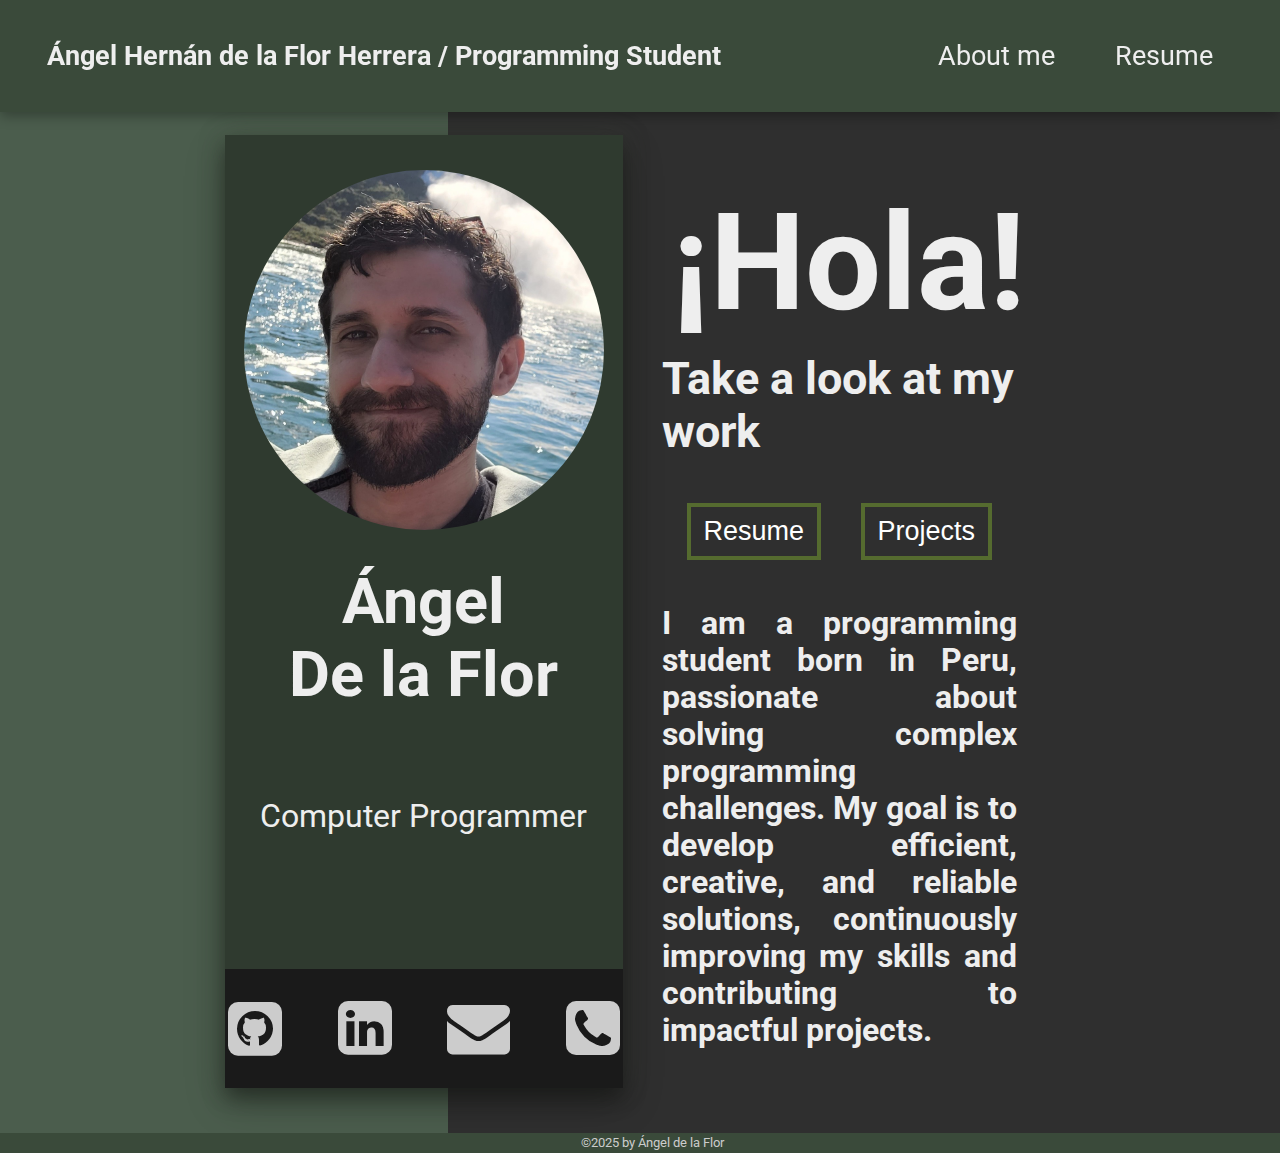
<file: index.html>
<!DOCTYPE html>
<html lang="en">
<head>
    <meta charset="UTF-8">
    <meta name="viewport" content="width=device-width, initial-scale=1.0">
    <title>Ángel Hernán de la Flor Herrera</title>
    <link rel="stylesheet" href="styles.css">
    <link rel="stylesheet" href="https://cdnjs.cloudflare.com/ajax/libs/font-awesome/4.7.0/css/font-awesome.min.css">
</head>
<body>

    <div class="navBar">
        <div class="leftNavContainer">
            <div id="headerName">
                <h1>Ángel Hernán de la Flor Herrera / Programming Student</h1>
            </div>
            <div id="list">
                <ul class="navLinksContainer">
                    <li><a href="index.html" >About me</a></li>
                    <li><a href="resume.html">Resume</a></li>
                    <!-- <li><a href="projects">Projects</a></li> -->
                    
                </ul>
            </div>
        </div>
        
         <div class="offScreenMenu">
            <ul>
                <li><a href="#">About me</a></li>
                <li><a href="#">Resume</a></li>
                <!-- <li><a href="#">Projects</a></li> -->
                
            </ul>
         </div>
        <div class="hamMenu">
        <span></span>
        <span></span>
        <span></span>
      </div>


    </div>

    <div id="mainContainer">
        <div id="contentWrap">

            <div id="leftColumn">
                <div id="profilePhoto">
                    <img src="Images/meh.jpg" />
                </div>

                <div id="profileName">
                    <p>Ángel</p>
                    <p>De la Flor</p>
                </div>

                <div id="careerTitle">
                    <p>Computer Programmer</p>
                </div>

                <div id="socialIcons">
                    <i class="fa fa-github-square" ></i>
                    <a href="https://linkedin.com/in/AngelDLF" target="_blank"><i class="fa fa-linkedin-square"  href="linkedin.com/in/AngelDLF"></i></a>
                    <a href="mailto:a_delaflorherrera@fanshaweonline.ca" target="_blank"><i class="fa fa-envelope"></i></a>
                    <a href="tel:+12265036988"><i class="fa fa-phone-square" ></i></a>
  <span class="sr-only">Call us</span>
</a>
                </div>
            </div>

            <div id="rightColumn">
                <div id="introSection">
                    <h1>¡Hola!</h1>
                    <h2>Take a look at my work</h2>
                    <div id="actionButtons">
                        <button>Resume</button>
                        <button>Projects</button>
                    </div>
                </div>

                <h3>
                    I am a programming student born in Peru, passionate about solving complex programming challenges.
                    My goal is to develop efficient, creative, and reliable solutions, continuously improving my skills and
                    contributing to impactful projects.
                </h3>
            </div>

        </div>
    </div>

    <footer>
        <div id="copyright">
            <p>©2025 by Ángel de la Flor</p>
        </div>
    </footer>

    <script src="functions.js"></script>
</body>
</html>
</file>
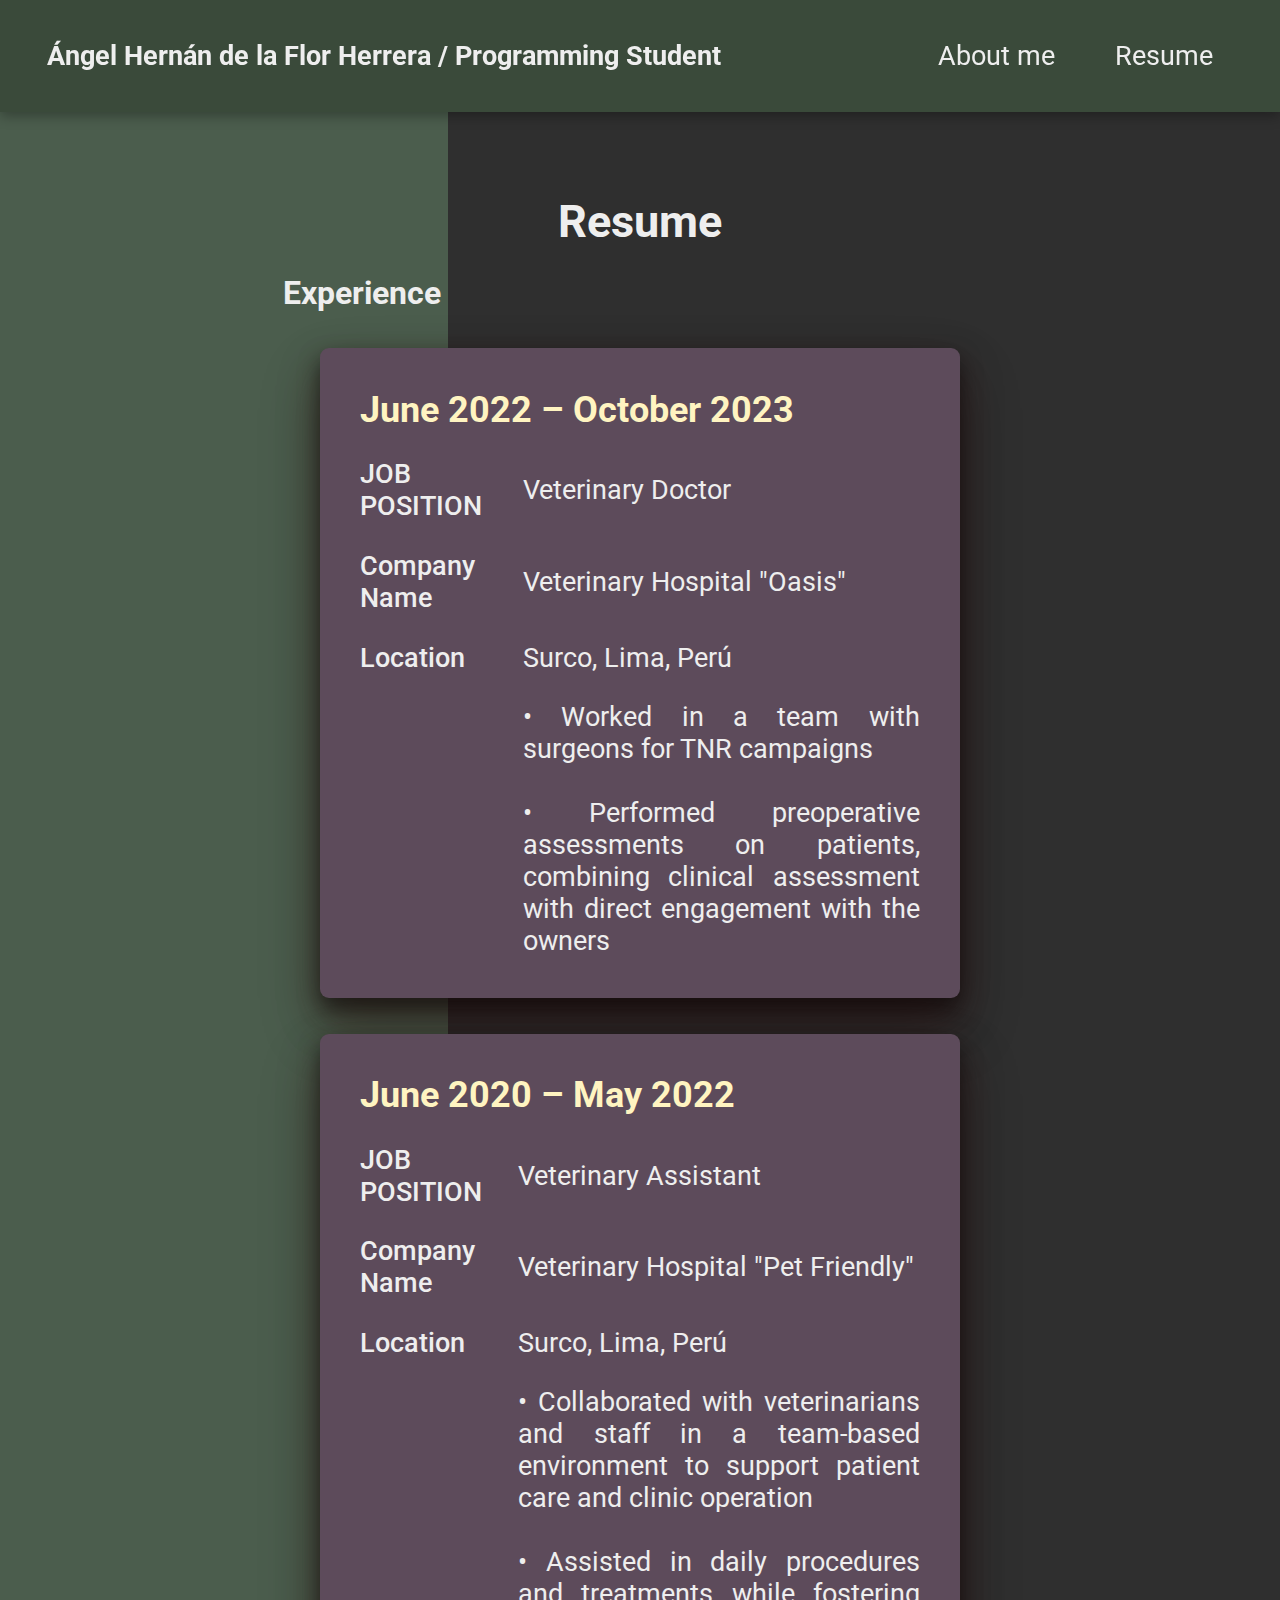
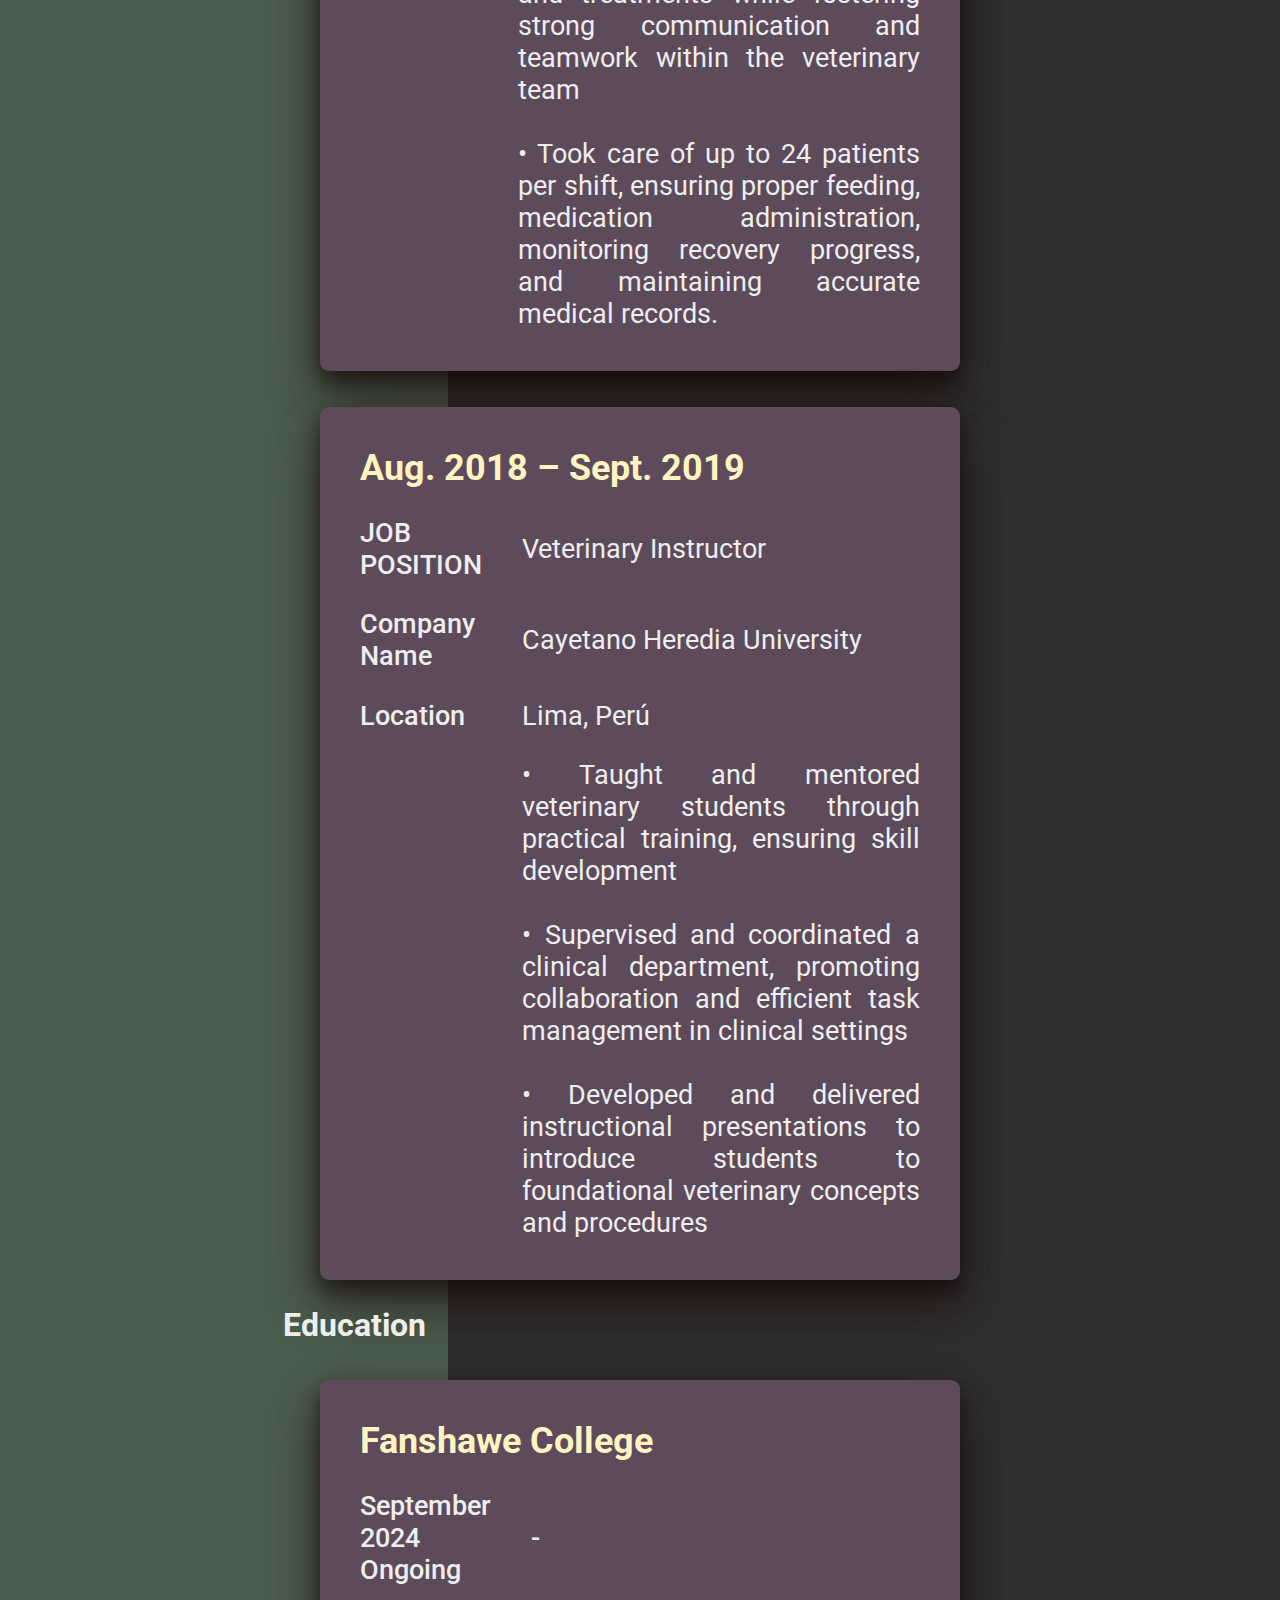
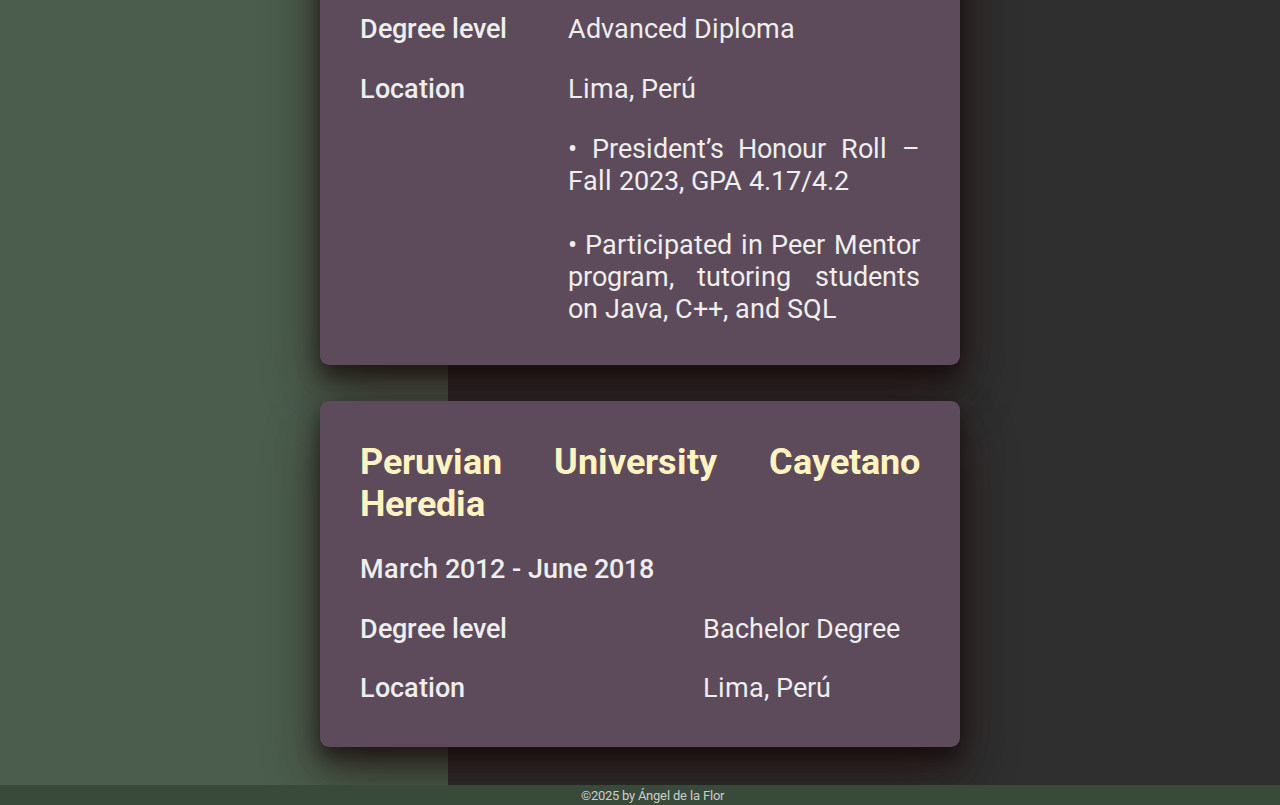
<file: resume.html>
<!DOCTYPE html>
<html lang="en">
<head>
  <meta charset="UTF-8">
  <meta name="viewport" content="width=device-width, initial-scale=1.0">
  <title>Ángel Hernán de la Flor Herrera</title>
  <link rel="stylesheet" href="styles.css">
  <link rel="stylesheet" href="https://cdnjs.cloudflare.com/ajax/libs/font-awesome/4.7.0/css/font-awesome.min.css">
</head>

<body>
  <div class="navBar">
        <div class="leftNavContainer">
            <div id="headerName">
                <h1>Ángel Hernán de la Flor Herrera / Programming Student</h1>
            </div>
            <div id="list">
                <ul class="navLinksContainer">
                    <li><a href="index.html" >About me</a></li>
                    <li><a href="resume.html">Resume</a></li>
                    <!-- <li><a href="projects">Projects</a></li> -->
                    
                </ul>
            </div>
        </div>
        
         <div class="offScreenMenu">
            <ul>
                <li><a href="#">About me</a></li>
                <li><a href="#">Resume</a></li>
                <!-- <li><a href="#">Projects</a></li> -->
                
            </ul>
         </div>
        <div class="hamMenu">
        <span></span>
        <span></span>
        <span></span>
      </div>


    </div>

  <div id="mainContainer">
    <div id="resumeWrap">
      <h1>Resume</h1>
      <h2>Experience</h2>


       <table>
        <tr>
          <td id="topic" colspan="2" >June 2022 – October 2023</td>
        </tr>
        <tr>
          <td>JOB POSITION</td>
          <td>Veterinary Doctor</td>
        </tr>
        <tr>
          <td>Company Name</td>
          <td>Veterinary Hospital "Oasis"</td>
        </tr>
        <tr>
          <td>Location</td>
          <td>Surco, Lima, Perú</td>
        </tr>
        <tr>
          <td></td>
          <td>
            • Worked in a team with surgeons for TNR campaigns<br><br>
            • Performed preoperative assessments on patients, combining clinical assessment with direct engagement with the owners<br>
          </td>
        </tr>
      </table>


     

       <table>
        <tr>
          <td id="topic"colspan="2">June 2020 – May 2022</td>
        </tr>
        <tr>
          <td>JOB POSITION</td>
          <td>Veterinary Assistant</td>
        </tr>
        <tr>
          <td>Company Name</td>
          <td>Veterinary Hospital "Pet Friendly"</td>
        </tr>
        <tr>
          <td>Location</td>
          <td>Surco, Lima, Perú</td>
        </tr>
        <tr>
          <td></td>
          <td>
            • Collaborated with veterinarians and staff in a team-based environment to support patient care and clinic operation<br><br>
            • Assisted in daily procedures and treatments while fostering strong communication and teamwork within the veterinary team<br><br>
            • Took care of up to 24 patients per shift, ensuring proper feeding, medication administration, monitoring recovery
            progress, and maintaining accurate medical records.<br>

          </td>
        </tr>
      </table>

        <table>
        <tr>
          <td id="topic" colspan="2">Aug. 2018 – Sept. 2019</td>
        </tr>
        <tr>
          <td>JOB POSITION</td>
          <td>Veterinary Instructor</td>
        </tr>
        <tr>
          <td>Company Name</td>
          <td>Cayetano Heredia University</td>
        </tr>
        <tr>
          <td>Location</td>
          <td>Lima, Perú</td>
        </tr>
        <tr>
          <td></td>
          <td>
            • Taught and mentored veterinary students through practical training, ensuring skill development<br><br>
            • Supervised and coordinated a clinical department, promoting collaboration and efficient task management in clinical settings <br><br>
            • Developed and delivered instructional presentations to introduce students to foundational veterinary concepts and procedures <br>
          </td>
        </tr>
      </table>
     

      <h2>Education</h2>

         <table>
        <tr>
          <td id="topic" colspan="2">Fanshawe College</td>
        </tr>
        <tr>
          <td>September 2024 - Ongoing </td>
          <td></td>
        </tr>
        <tr>
          <td>Degree level</td>
          <td>Advanced Diploma  </td>
        </tr>
        <tr>
          <td>Location</td>
          <td>Lima, Perú</td>
        </tr>
        <tr>
        <td></td>
        <td>• President’s Honour Roll – Fall 2023, GPA 4.17/4.2 <br><br>
          • Participated in Peer Mentor program, tutoring students on Java, C++, and SQL</td>
       
        </tr>
      </table>



          <table>
        <tr>
          <td id="topic" colspan="2">Peruvian University Cayetano Heredia</td>
        </tr>
        <tr>
          <td>March 2012 - June 2018 </td>
          <td></td>
        </tr>
        <tr>
          <td>Degree level</td>
          <td>Bachelor Degree</td>
        </tr>
        <tr>
          <td>Location</td>
          <td>Lima, Perú</td>
        </tr>
        <tr>
       
        </tr>
      </table>



    </div>
  </div>

  <footer>
    <div id="copyright">
      <p>©2025 by Ángel de la Flor</p>
    </div>
  </footer>

  <script src="functions.js"></script>
</body>
</html>
</file>
<file: styles.css>
/**{
    border:red 1px solid;
}*/


@import url('https://fonts.googleapis.com/css2?family=Roboto:wght@300;400;500;700&display=swap');


body
{
    color:black;
    margin:0;
    font-family: "Roboto", sans-serif;
    display: flex;
    flex-direction: column;
    max-width: 100vw;
    
    overflow-x: hidden;
    background-color: #4b5d4d; 
    background: linear-gradient(to right, 
     #4b5d4d 0%, 
     #4b5d4d 35%,  
     #2f2f2f 35%,  
     #2f2f2f 100%);
    color: #eee;
    
}

.leftNavContainer{
    display:flex;
    margin: 1vh;
}


.navBar {
    position: sticky;
    top: 0;           
    width: 100%;      
    background-color: #3a4a3a;
    z-index: 1000;
    transition: background-color 0.3s ease;
    height: fit-content;
    box-shadow: 0 4px 12px rgba(0,0,0,0.7);
}

#headerName{
    padding-left: 3vw;
    flex:2;
    font-size: 1.5vh;
    margin:0;
    display: flex;
    align-items: center;
    justify-content: left;
}

#list{
    flex:1;
    align-items: center;
    display: flex;
    justify-content: flex-end;
    padding-right: 3vw;
}

.navLinksContainer {
  display: flex;
  gap: 1.5vw;     
  
}

.navLinksContainer a{
    text-decoration: none;
    color: inherit;
    font-size: 3vh;
}

.navLinksContainer li {
    display: inline-block; 
    white-space: nowrap;
    padding: 10px 20px;
    margin: 5px 0;
    position: relative; 
    
}



.navLinksContainer li::before {
    content: '';
    position: absolute;
    left: 50%;
    top: 50%;
    transform: translate(-50%, -50%);
    width: 9vw;
    height: 5vh;
    border-radius: 80%;
    background-color:#2f3a2f;
    opacity: 0;            
    transition: opacity 0.3s ease; 
    z-index: -1;           
}

.navLinksContainer li:hover::before {
    opacity: 1;
}



#mainContainer{
    flex:1;
    display:flex;
    height: fit-content;
    justify-content: center;
    align-items: center;


    
    
}

#contentWrap{
    display:flex;
    height: fit-content;
    margin:2.5vh 18vw 5vh 18vw;
    
    
    
}

#leftColumn{
    flex: 2;
    background-color: #2f3a2f;
    padding: 0;
    display: flex;
    flex-direction: column;
    box-shadow: 
        0 10px 20px rgba(0, 0, 0, 0.4),
        0 15px 40px rgba(0, 0, 0, 0.2),
        0 0 25px rgba(79, 89, 72, 0.3);
}


#profilePhoto{
    display:flex;
    justify-content: center;
    align-items: center;
    flex:2;
    padding: 1.5vh 1.5vw 1.5vh 1.5vw ;
    aspect-ratio: 1;        
    max-height: 50vh;
}


#profilePhoto img{
    border-radius:50%;
    height: 40vh;
    width: 40vh;
    margin:auto;
    object-fit: cover;
    
}


#profileName{
    flex:1;
    display:flex;
    flex-direction: column;
    align-items: center;
    text-align: center;    
}

#profileName p{
    font-size: 7vh;
    font-weight: bold;
    margin: 0vh 3vw 0vh 3vw ;
    
}

#careerTitle{
    flex:1;
    text-align: center;
    font-size: 3.5vh;
    white-space: nowrap;
    padding-left: 1.5vw;
    padding-right: 1.5vw;
}


#socialIcons{
    flex:0.5;
    background-color: #1a1a1a; 
    display: flex;
    justify-content: center;
    gap: 15%;
    padding: 1vh 1vw 1vh 1vw;
    text-align: center;
    align-items: center;
    color:#ccc;
    transition: color 0.8s ease;
    font-size: 7vh;
}

#socialIcons a{
    color:#ccc;
}

#socialIcons .fa-linkedin-square:hover {
    color: #3b5998;
    cursor: pointer
}

#socialIcons .fa-envelope:hover {
    color: #FFF9C4;
    cursor: pointer
}

#socialIcons .fa-github-square:hover {
    color: #006400;
    cursor: pointer
    
}

#socialIcons .fa-phone-square:hover{
    color: #77DD77;
    cursor: pointer;
}

#rightColumn{
    flex:2;
    padding:3vw;
    display:flex;
    flex-direction: column;
    

}

#rightColumn h1{
    font-size: 15vh;
    margin: 3%;
}

#rightColumn h2{
    margin:0;
    font-size:5vh;
}

#introSection{
    max-width: 100%;
    display: flex;
    flex-direction: column;
}

#actionButtons{
    display: flex;
    justify-content: center;
    align-items: center;
    gap:15%;
    margin:5vh;

}

#actionButtons button {
  background-color: transparent;
  color: white;
  border: 0.5vh solid #556b2f;
  position: relative;
  padding:1vh 1vw;
  font-size: 3vh;
   cursor: pointer

}

.hamMenu, .offScreenMenu{
    display: none;
}

 

#actionButtons button::after {
  content: "";
  position: absolute;
  width: 0;
  height: 100%;
  top: 0;
  left: 0;
  background-color: #556b2f;
  transition: width 0.3s ease;
  z-index: -1;
}

#actionButtons button:hover::after {
  width: 100%;
}

#actionButtons button:hover {
  color: white;
}


h3
{
    text-align: justify;
    margin:0;
    justify-content: center;
    font-size: 3.5vh;
}

footer
{
    display: flex;
    max-width: 100vw;
    padding-left: 2%;
    background-color: #3a4a3a;
    text-align: center;
}

footer p{
    margin:0.2vw;
    font-size: 1vw;
    color: #ccc;
    
}

#copyright{
    width:100vw;
}

.navBar.sticky-active {
    opacity: 0.2;
    
    
}

.navBar:hover {
    background-color: #3a4a3a; 
    color: #eee;   
    box-shadow: 0 4px 12px rgba(0,0,0,0.3);     
    opacity: 1;           
}





#resumeWrap
{
    min-height:80vh;
    background-color: transparent;   
    margin: 2vh auto;
    margin-bottom: 0;
    text-align: center;
    
    width: 60vw;
    padding-left: 3vw;
    padding:3vw

}

#resumeWrap h1
{
    text-align: center;
    padding-top:3vh;
    margin: 0;
    font-size: 5vh;
    text-align: center;
}

#resumeWrap h2{
    font-size: 3.5vh;
    margin:3vh;
    
    width:50vw;
    text-align: left;
}

table {
    width: 50vw;
    max-width: 50vw;
    min-width: 50vw;
    margin: 0 auto;
    margin-top: 4vh;
    text-align: center;
    background-color: #5D4B5B;
    padding: 2vw;
    box-sizing: border-box;
    box-shadow: 
        0 10px 20px rgba(0, 0, 0, 0.5),
        0 20px 40px rgba(62, 16, 16, 0.4),
        0 30px 60px rgba(0, 0, 0, 0.3);

        border-radius: 1vh;
}

td {
    padding: 1vw;
    text-align: justify;
}

tr {
    height: fit-content;
    text-align: left;    
}


td:first-child {
    font-size: 3vh;
    font-weight: 500;
}

td:not(:first-child){
    font-size:3vh;
}

#topic
{
    color:#FFF4C1;
    font-size: 4vh;
    font-weight: bold;
}



@media only screen and (max-width: 768px) {

#list{
    display: none;
}


#mainContainer{
    flex-direction: column;
    background-color: #2f2f2f;
}

#contentWrap{
    margin:0;
}

#leftColumn
{
    width: 80vw;
}

#rightColumn{
    margin:10vw;
}

h3
{
    margin-top:3vw;
}

#actionButtons
{
    margin:3vh 1.5vw;
}
#actionButtons button{
    background-color: #556b2f;
}

footer p{
    font-size: 1.5vh;
    margin:0.5vh;
}



* {
    margin: 0;
    padding: 0;
    box-sizing: border-box;
    list-style: none;
    text-decoration: none;
}

a {
    color: white;
}

a:hover {
    color: darkgrey;
}

body {
    background-color: rgb(65, 71, 97);
    font-family: sans-serif;
}

.leftNavContainer{
    display: none;
    margin:0;
}


.offScreenMenu {
    background-color: #202a20;
    height: 100vh;
    width: 100vw;
    position: fixed;
    top: 0;
    right: -100vw;
    display: flex;
    flex-direction: column;
    align-items: center;    
    justify-content: center;
    text-align: center;
    font-size: 3rem;
    transition: .3s ease;
}
.offScreenMenu.active {
    right: 0;
}


.hamMenu {
    height: 8vh;
    width: 40px;
    margin-left: auto;
    position: relative;
    margin-right: 2vw;
}

.hamMenu span {
    height: 5px;
    width: 100%;
    background-color: white;
    border-radius: 25px;
    position: absolute;
    left: 50%;
    top: 50%;
    transform: translate(-50%, -50%);
    transition: .3s ease;
}
.hamMenu span:nth-child(1) {
    top: 25%;
}
.hamMenu span:nth-child(3) {
    top: 75%;
}
.hamMenu.active span {
    background-color: white;
}
.hamMenu.active span:nth-child(1) {
    top: 50%;
    transform: translate(-50%, -50%) rotate(45deg);
}
.hamMenu.active span:nth-child(2) {
    opacity: 0;
}
.hamMenu.active span:nth-child(3) {
    top: 50%;
    transform: translate(-50%, -50%) rotate(-45deg);
}

.hamMenu,.offScreenMenu{
    display: flex;
}

.offScreenMenu li{
    margin: 5vh;
}

#careerTitle p{
    margin:3vh;
    font-size: 3vh; 
}


#profilePhoto img {
    width: 90%;
    height: auto;
}

#socialIcons
{
    font-size: 5vh;
}

#resumeWrap
{
    font-size: 3vh;
}



/* Fix resume.html in mobile version */
/*Test*/

}
</file>
